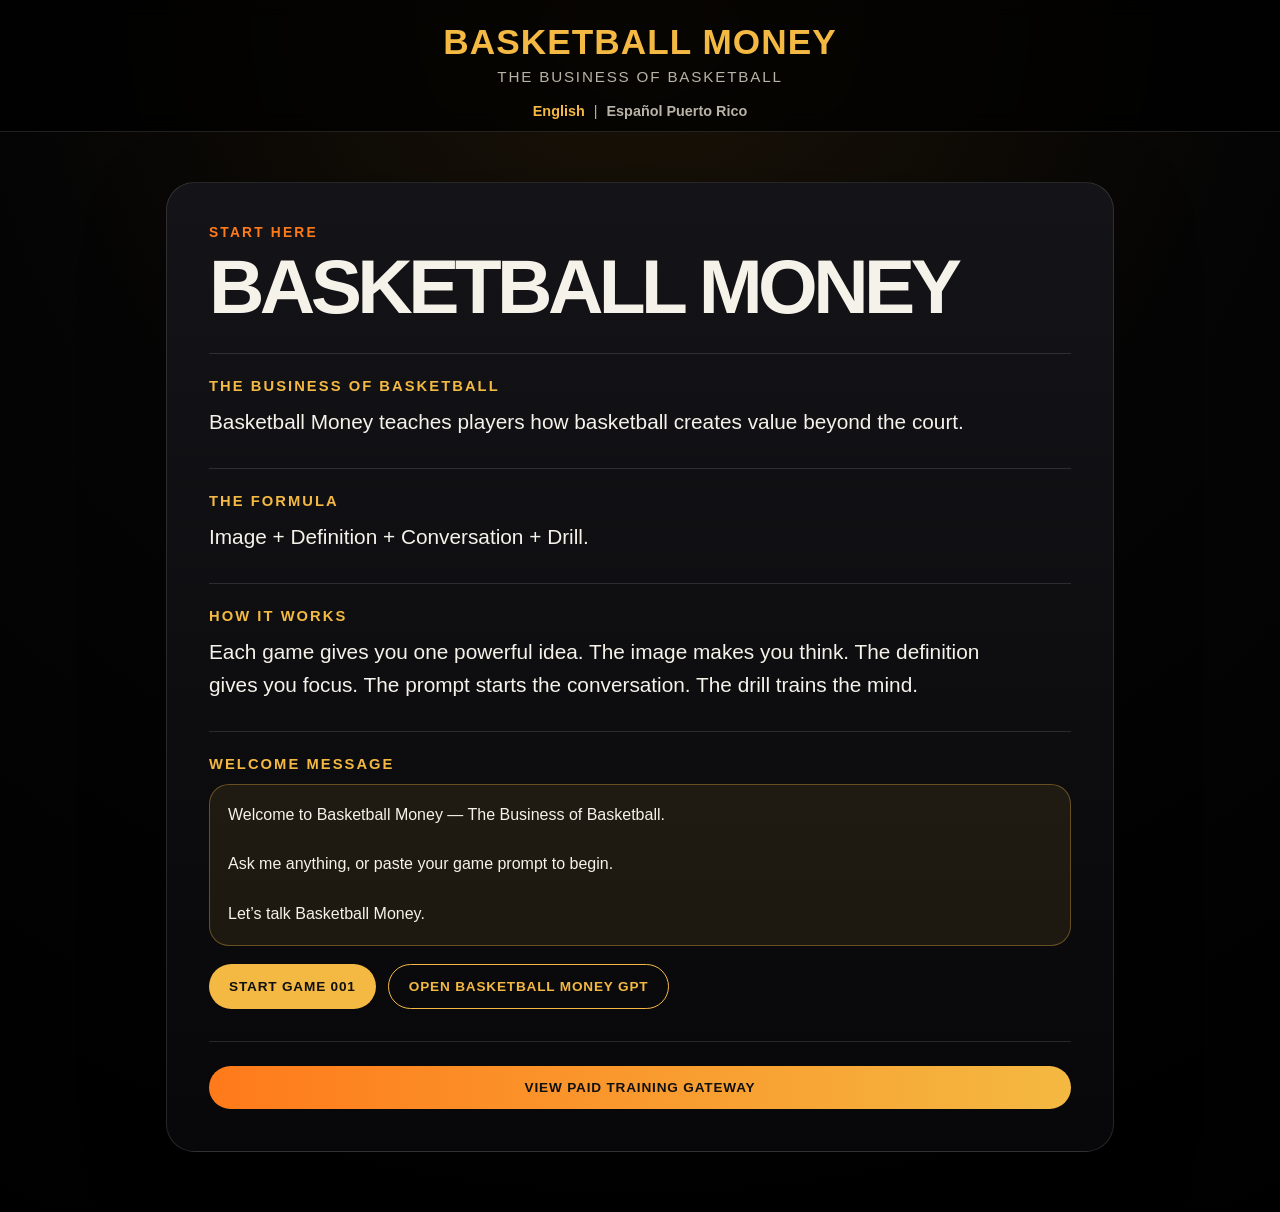
<file: index.html>
<!DOCTYPE html>
<html lang="en">
<head>
  <meta charset="UTF-8" />
  <meta name="viewport" content="width=device-width, initial-scale=1.0" />

  <title>Basketball Money — The Business of Basketball</title>

  <meta 
    name="description" 
    content="Basketball Money — The Business of Basketball. Learn how basketball creates value beyond the court through skill, attention, trust, relationships, proof, and opportunity."
  />

  <link rel="stylesheet" href="./css/basketball-money.css" />
</head>

<body class="lang-en">

  <header class="bm-header">
    <a href="./index.html" class="bm-logo">Basketball Money</a>

    <div class="bm-tagline">
      <span class="en">The Business of Basketball</span>
      <span class="es">El Negocio del Baloncesto</span>
    </div>

    <div class="language-toggle" aria-label="Language toggle">
      <button class="lang-btn active" data-lang="en">English</button>
      <span>|</span>
      <button class="lang-btn" data-lang="es">Español Puerto Rico</button>
    </div>
  </header>

  <main class="game-page">

    <section class="game-card">

      <div class="game-number">
        <span class="en">START HERE</span>
        <span class="es">COMIENZA AQUÍ</span>
      </div>

      <h1>
        <span class="en">Basketball Money</span>
        <span class="es">Basketball Money</span>
      </h1>

      <div class="content-block">
        <h2>
          <span class="en">The Business of Basketball</span>
          <span class="es">El Negocio del Baloncesto</span>
        </h2>

        <p class="en">
          Basketball Money teaches players how basketball creates value beyond the court.
        </p>

        <p class="es">
          Basketball Money le enseña a los jugadores cómo el baloncesto crea valor más allá de la cancha.
        </p>
      </div>

      <div class="content-block">
        <h2>
          <span class="en">The Formula</span>
          <span class="es">La Fórmula</span>
        </h2>

        <p class="en">
          Image + Definition + Conversation + Drill.
        </p>

        <p class="es">
          Imagen + Definición + Conversación + Ejercicio.
        </p>
      </div>

      <div class="content-block">
        <h2>
          <span class="en">How It Works</span>
          <span class="es">Cómo Funciona</span>
        </h2>

        <p class="en">
          Each game gives you one powerful idea. The image makes you think. The definition gives you focus. The prompt starts the conversation. The drill trains the mind.
        </p>

        <p class="es">
          Cada juego te da una idea poderosa. La imagen te hace pensar. La definición te da enfoque. El prompt comienza la conversación. El ejercicio entrena la mente.
        </p>
      </div>

      <div class="prompt-section">
        <h2>
          <span class="en">Welcome Message</span>
          <span class="es">Mensaje de Bienvenida</span>
        </h2>

        <div class="prompt-box">
          <p class="prompt-text en">
            Welcome to Basketball Money — The Business of Basketball.
            <br><br>
            Ask me anything, or paste your game prompt to begin.
            <br><br>
            Let’s talk Basketball Money.
          </p>

          <p class="prompt-text es">
            Bienvenido a Basketball Money — El Negocio del Baloncesto.
            <br><br>
            Pregúntame cualquier cosa, o pega el prompt del juego para comenzar.
            <br><br>
            Vamos a hablar de Basketball Money.
          </p>
        </div>

        <div class="button-row">
          <a href="./games/game-001.html" class="bm-button primary">
            <span class="en">Start Game 001</span>
            <span class="es">Comenzar Juego 001</span>
          </a>

          <a 
            href="https://chatgpt.com/g/g-69edeb730b3c8191b4f438b058ecc2e2-get-ready-for-basketball-money" 
            target="_blank" 
            rel="noopener noreferrer" 
            class="bm-button secondary"
          >
            <span class="en">Open Basketball Money GPT</span>
            <span class="es">Abrir Basketball Money GPT</span>
          </a>
        </div>
      </div>

      <div class="next-game-wrap">
        <a href="./paid-gate.html" class="next-game-button">
          <span class="en">View Paid Training Gateway</span>
          <span class="es">Ver Entrada al Entrenamiento Pagado</span>
        </a>
      </div>

    </section>

  </main>

  <script src="./js/basketball-money.js"></script>
</body>
</html>
</file>
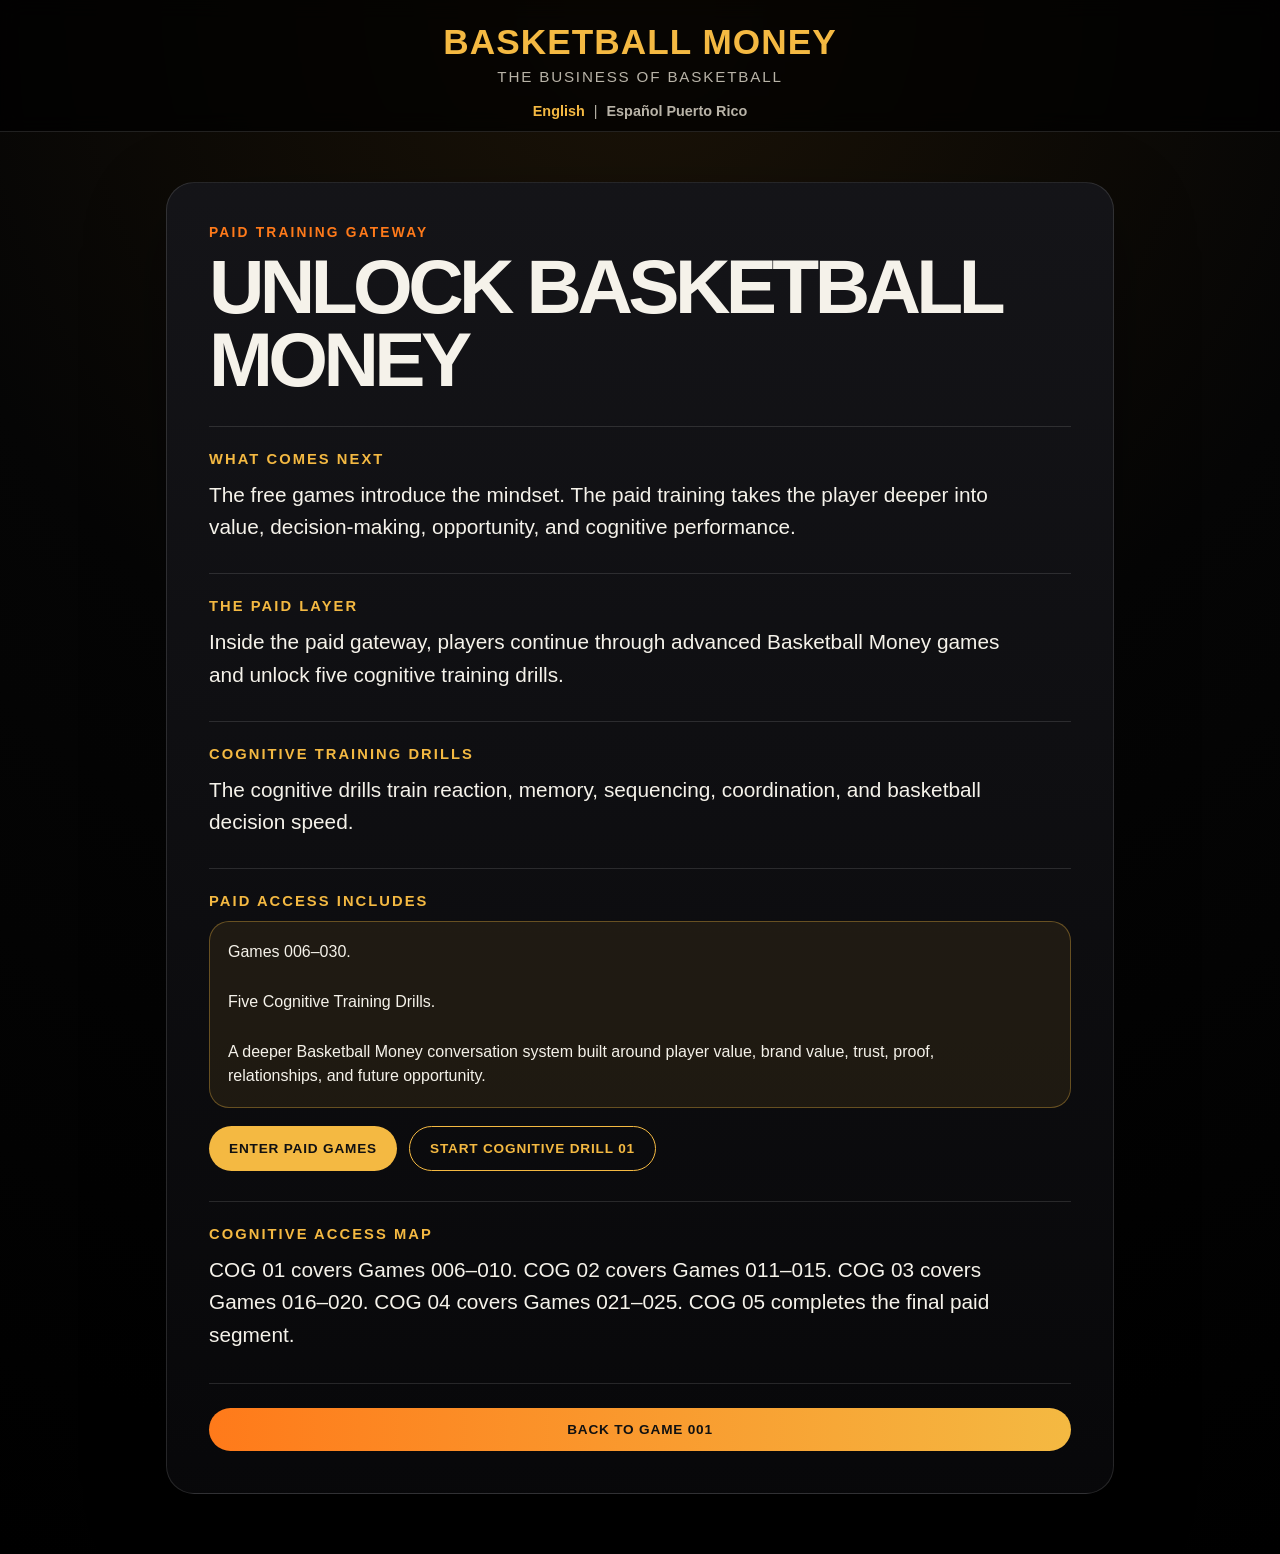
<file: paid-gate.html>
<!DOCTYPE html>
<html lang="en">
<head>
  <meta charset="UTF-8" />
  <meta name="viewport" content="width=device-width, initial-scale=1.0" />

  <title>Paid Training Gateway — Basketball Money</title>

  <meta 
    name="description" 
    content="Basketball Money paid training gateway. Continue from free games into advanced Basketball Money games and cognitive training drills."
  />

  <link rel="stylesheet" href="./css/basketball-money.css" />
</head>

<body class="lang-en">

  <header class="bm-header">
    <a href="./index.html" class="bm-logo">Basketball Money</a>

    <div class="bm-tagline">
      <span class="en">The Business of Basketball</span>
      <span class="es">El Negocio del Baloncesto</span>
    </div>

    <div class="language-toggle" aria-label="Language toggle">
      <button class="lang-btn active" data-lang="en">English</button>
      <span>|</span>
      <button class="lang-btn" data-lang="es">Español Puerto Rico</button>
    </div>
  </header>

  <main class="game-page">

    <section class="game-card">

      <div class="game-number">
        <span class="en">PAID TRAINING GATEWAY</span>
        <span class="es">ENTRADA AL ENTRENAMIENTO PAGADO</span>
      </div>

      <h1>
        <span class="en">Unlock Basketball Money</span>
        <span class="es">Desbloquea Basketball Money</span>
      </h1>

      <div class="content-block">
        <h2>
          <span class="en">What Comes Next</span>
          <span class="es">Qué Viene Ahora</span>
        </h2>

        <p class="en">
          The free games introduce the mindset. The paid training takes the player deeper into value, decision-making, opportunity, and cognitive performance.
        </p>

        <p class="es">
          Los juegos gratis introducen la mentalidad. El entrenamiento pagado lleva al jugador más profundo en valor, toma de decisiones, oportunidad y rendimiento cognitivo.
        </p>
      </div>

      <div class="content-block">
        <h2>
          <span class="en">The Paid Layer</span>
          <span class="es">La Capa Pagada</span>
        </h2>

        <p class="en">
          Inside the paid gateway, players continue through advanced Basketball Money games and unlock five cognitive training drills.
        </p>

        <p class="es">
          Dentro de la entrada pagada, los jugadores continúan con juegos avanzados de Basketball Money y desbloquean cinco ejercicios de entrenamiento cognitivo.
        </p>
      </div>

      <div class="content-block">
        <h2>
          <span class="en">Cognitive Training Drills</span>
          <span class="es">Ejercicios de Entrenamiento Cognitivo</span>
        </h2>

        <p class="en">
          The cognitive drills train reaction, memory, sequencing, coordination, and basketball decision speed.
        </p>

        <p class="es">
          Los ejercicios cognitivos entrenan reacción, memoria, secuencia, coordinación y velocidad de decisión en baloncesto.
        </p>
      </div>

      <div class="prompt-section">
        <h2>
          <span class="en">Paid Access Includes</span>
          <span class="es">El Acceso Pagado Incluye</span>
        </h2>

        <div class="prompt-box">
          <p class="prompt-text en">
            Games 006–030.
            <br><br>
            Five Cognitive Training Drills.
            <br><br>
            A deeper Basketball Money conversation system built around player value, brand value, trust, proof, relationships, and future opportunity.
          </p>

          <p class="prompt-text es">
            Juegos 006–030.
            <br><br>
            Cinco Ejercicios de Entrenamiento Cognitivo.
            <br><br>
            Un sistema de conversación más profundo de Basketball Money construido alrededor del valor del jugador, valor de marca, confianza, evidencia, relaciones y oportunidad futura.
          </p>
        </div>

        <div class="button-row">
          <a href="./games/game-006.html" class="bm-button primary">
            <span class="en">Enter Paid Games</span>
            <span class="es">Entrar a los Juegos Pagados</span>
          </a>

          <a href="./cogs/cog-01.html" class="bm-button secondary">
            <span class="en">Start Cognitive Drill 01</span>
            <span class="es">Comenzar Ejercicio Cognitivo 01</span>
          </a>
        </div>
      </div>

      <div class="content-block">
        <h2>
          <span class="en">Cognitive Access Map</span>
          <span class="es">Mapa de Acceso Cognitivo</span>
        </h2>

        <p class="en">
          COG 01 covers Games 006–010. COG 02 covers Games 011–015. COG 03 covers Games 016–020. COG 04 covers Games 021–025. COG 05 completes the final paid segment.
        </p>

        <p class="es">
          COG 01 cubre los Juegos 006–010. COG 02 cubre los Juegos 011–015. COG 03 cubre los Juegos 016–020. COG 04 cubre los Juegos 021–025. COG 05 completa el segmento final pagado.
        </p>
      </div>

      <div class="next-game-wrap">
        <a href="./games/game-001.html" class="next-game-button">
          <span class="en">Back to Game 001</span>
          <span class="es">Volver al Juego 001</span>
        </a>
      </div>

    </section>

  </main>

  <script src="./js/basketball-money.js"></script>
</body>
</html>
</file>
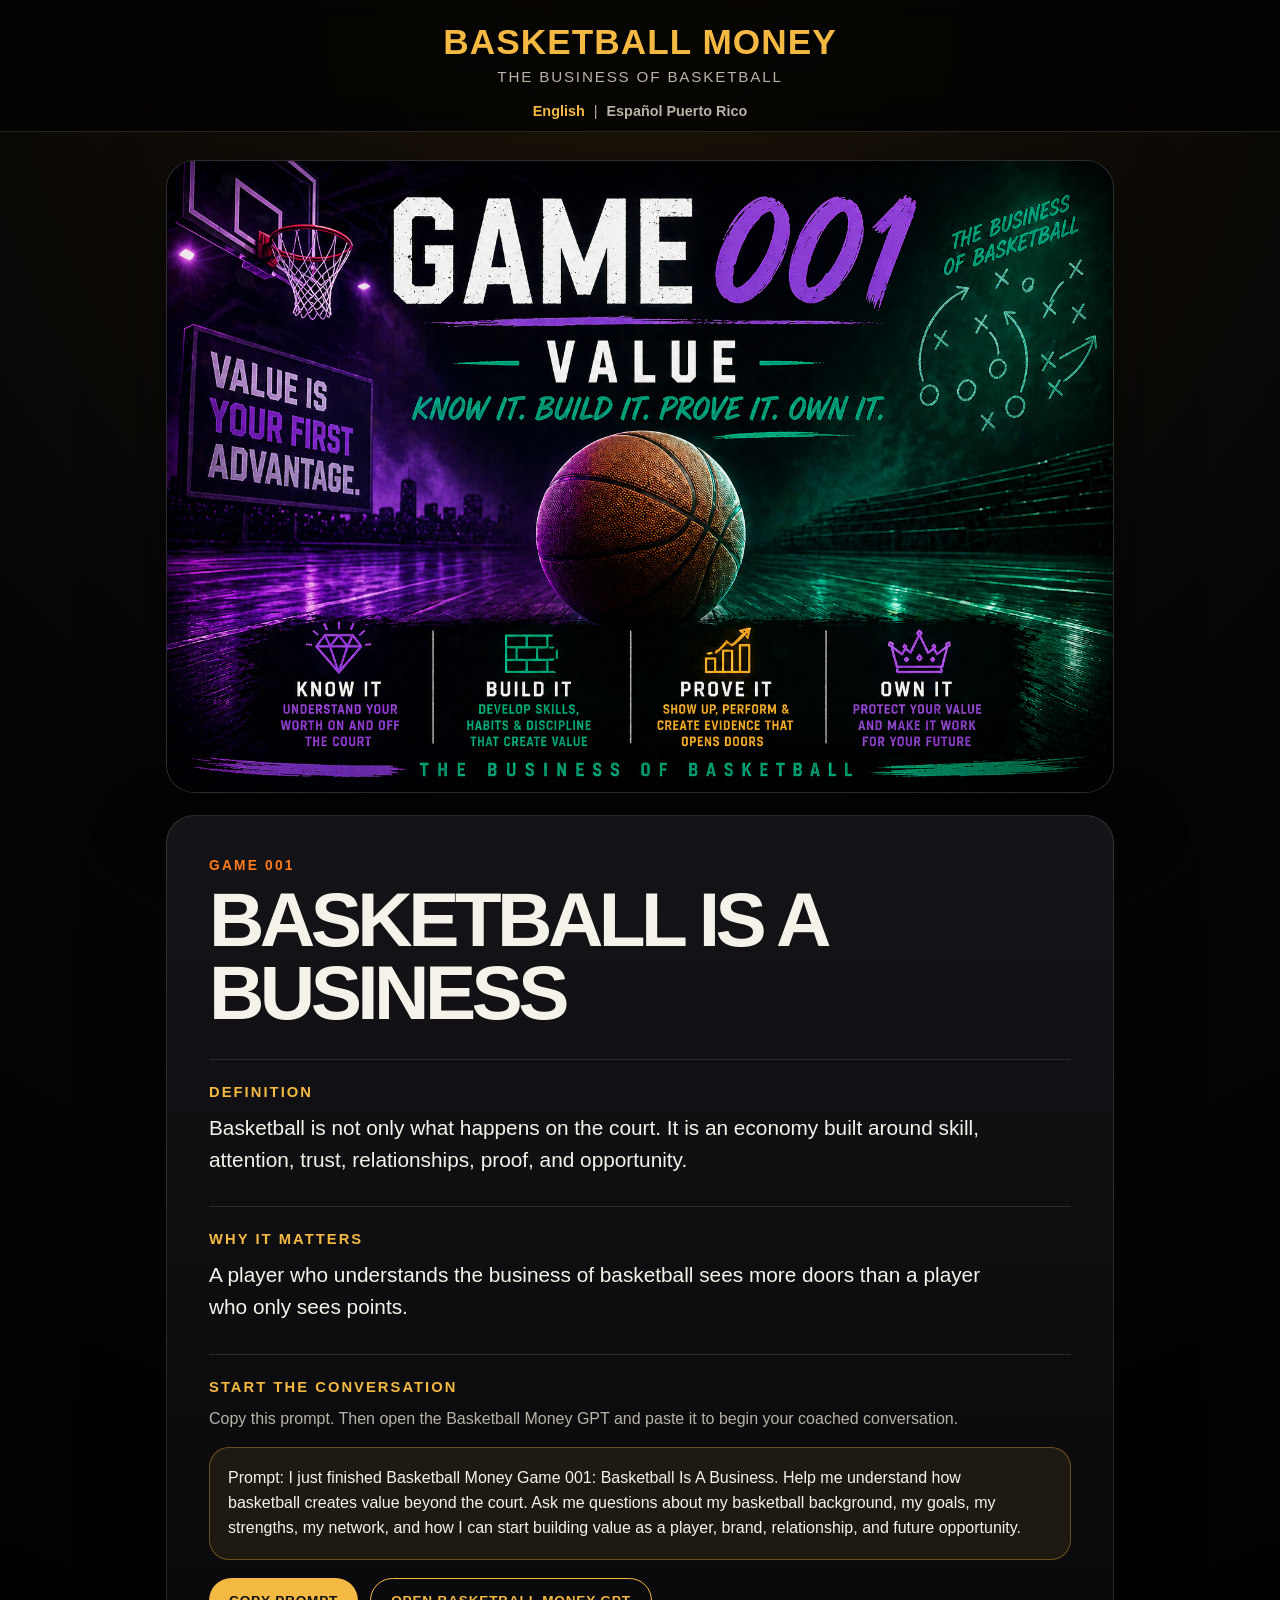
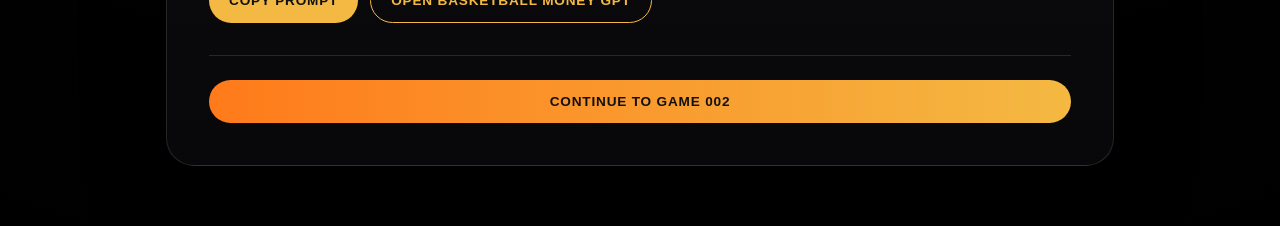
<file: games/game-001.html>
<!DOCTYPE html>
<html lang="en">
<head>
  <meta charset="UTF-8" />
  <meta name="viewport" content="width=device-width, initial-scale=1.0" />
  <title>Game 001 — Basketball Is A Business | Basketball Money</title>

  <link rel="stylesheet" href="../css/basketball-money.css" />
</head>

<body class="lang-en">

  <header class="bm-header">
    <a href="../index.html" class="bm-logo">Basketball Money</a>
    <div class="bm-tagline">The Business of Basketball</div>

    <div class="language-toggle" aria-label="Language toggle">
      <button class="lang-btn active" data-lang="en">English</button>
      <span>|</span>
      <button class="lang-btn" data-lang="es">Español Puerto Rico</button>
    </div>
  </header>

  <main class="game-page">

    <section class="hero-image-wrap">
      <img 
        src="../images/image-001.png" 
        alt="Basketball Money Game 001 — Basketball Is A Business" 
        class="hero-image"
      />
    </section>

    <section class="game-card">

      <div class="game-number">GAME 001</div>

      <h1>
        <span class="en">Basketball Is A Business</span>
        <span class="es">El Baloncesto Es Un Negocio</span>
      </h1>

      <div class="content-block">
        <h2>
          <span class="en">Definition</span>
          <span class="es">Definición</span>
        </h2>

        <p class="en">
          Basketball is not only what happens on the court. It is an economy built around skill, attention, trust, relationships, proof, and opportunity.
        </p>

        <p class="es">
          El baloncesto no es solo lo que pasa en la cancha. Es una economía construida alrededor de habilidad, atención, confianza, relaciones, evidencia y oportunidad.
        </p>
      </div>

      <div class="content-block">
        <h2>
          <span class="en">Why It Matters</span>
          <span class="es">Por Qué Importa</span>
        </h2>

        <p class="en">
          A player who understands the business of basketball sees more doors than a player who only sees points.
        </p>

        <p class="es">
          Un jugador que entiende el negocio del baloncesto ve más puertas que un jugador que solo ve puntos.
        </p>
      </div>

      <div class="prompt-section">
        <h2>
          <span class="en">Start the Conversation</span>
          <span class="es">Comienza la Conversación</span>
        </h2>

        <p class="prompt-instruction en">
          Copy this prompt. Then open the Basketball Money GPT and paste it to begin your coached conversation.
        </p>

        <p class="prompt-instruction es">
          Copia este prompt. Luego abre el Basketball Money GPT y pégalo para comenzar tu conversación guiada.
        </p>

        <div class="prompt-box">
          <p class="prompt-text en" id="prompt-en">
            Prompt: I just finished Basketball Money Game 001: Basketball Is A Business. Help me understand how basketball creates value beyond the court. Ask me questions about my basketball background, my goals, my strengths, my network, and how I can start building value as a player, brand, relationship, and future opportunity.
          </p>

          <p class="prompt-text es" id="prompt-es">
            Prompt: Acabo de terminar Basketball Money Juego 001: El Baloncesto Es Un Negocio. Ayúdame a entender cómo el baloncesto crea valor más allá de la cancha. Hazme preguntas sobre mi trasfondo en baloncesto, mis metas, mis fortalezas, mi red de contactos y cómo puedo empezar a construir valor como jugador, marca, relación y oportunidad futura.
          </p>
        </div>

        <div class="button-row">
          <button class="bm-button primary" id="copyPromptBtn">
            <span class="en">Copy Prompt</span>
            <span class="es">Copiar Prompt</span>
          </button>

          <a 
            class="bm-button secondary" 
            href="https://chatgpt.com/g/g-69edeb730b3c8191b4f438b058ecc2e2-get-ready-for-basketball-money" 
            target="_blank" 
            rel="noopener noreferrer"
          >
            <span class="en">Open Basketball Money GPT</span>
            <span class="es">Abrir Basketball Money GPT</span>
          </a>
        </div>

        <p class="copy-status" id="copyStatus" aria-live="polite"></p>
      </div>

      <div class="next-game-wrap">
        <a href="game-002.html" class="next-game-button">
          <span class="en">Continue to Game 002</span>
          <span class="es">Continuar al Juego 002</span>
        </a>
      </div>

    </section>

  </main>

  <script src="../js/basketball-money.js"></script>
</body>
</html>
</file>
<file: css/basketball-money.css>
:root {
  --black: #050505;
  --dark: #0d0d0f;
  --card: #151519;
  --white: #f5f2ea;
  --muted: #b8b3a7;
  --gold: #f4b942;
  --orange: #ff7a1a;
  --line: rgba(255, 255, 255, 0.12);
}

* {
  margin: 0;
  padding: 0;
  box-sizing: border-box;
}

body {
  background: radial-gradient(circle at top, #1c1408 0%, #050505 45%, #000 100%);
  color: var(--white);
  font-family: Arial, Helvetica, sans-serif;
  min-height: 100vh;
}

a {
  color: inherit;
  text-decoration: none;
}

.bm-header {
  width: 100%;
  padding: 22px 18px 12px;
  text-align: center;
  border-bottom: 1px solid var(--line);
  background: rgba(0, 0, 0, 0.72);
  backdrop-filter: blur(10px);
}

.bm-logo {
  display: inline-block;
  font-size: clamp(1.35rem, 4vw, 2.2rem);
  font-weight: 900;
  letter-spacing: 0.03em;
  text-transform: uppercase;
  color: var(--gold);
}

.bm-tagline {
  margin-top: 6px;
  color: var(--muted);
  font-size: 0.95rem;
  letter-spacing: 0.12em;
  text-transform: uppercase;
}

.language-toggle {
  margin-top: 18px;
  display: flex;
  justify-content: center;
  align-items: center;
  gap: 9px;
  color: var(--muted);
  font-size: 0.9rem;
}

.lang-btn {
  background: transparent;
  border: none;
  color: var(--muted);
  cursor: pointer;
  font-size: 0.9rem;
  font-weight: 700;
}

.lang-btn.active {
  color: var(--gold);
}

.game-page {
  width: min(980px, 100%);
  margin: 0 auto;
  padding: 28px 16px 60px;
}

.hero-image-wrap {
  width: 100%;
  border-radius: 28px;
  overflow: hidden;
  border: 1px solid var(--line);
  background: #111;
  box-shadow: 0 28px 80px rgba(0, 0, 0, 0.45);
}

.hero-image {
  width: 100%;
  display: block;
  object-fit: cover;
}

.game-card {
  margin-top: 22px;
  background: linear-gradient(180deg, rgba(21, 21, 25, 0.96), rgba(8, 8, 10, 0.96));
  border: 1px solid var(--line);
  border-radius: 28px;
  padding: clamp(22px, 5vw, 42px);
  box-shadow: 0 28px 80px rgba(0, 0, 0, 0.35);
}

.game-number {
  color: var(--orange);
  font-weight: 900;
  letter-spacing: 0.16em;
  font-size: 0.86rem;
  margin-bottom: 10px;
}

h1 {
  font-size: clamp(2.1rem, 8vw, 4.8rem);
  line-height: 0.95;
  letter-spacing: -0.06em;
  text-transform: uppercase;
  max-width: 820px;
}

.content-block,
.prompt-section {
  margin-top: 30px;
  padding-top: 24px;
  border-top: 1px solid var(--line);
}

h2 {
  font-size: 0.92rem;
  color: var(--gold);
  text-transform: uppercase;
  letter-spacing: 0.14em;
  margin-bottom: 12px;
}

p {
  color: var(--white);
  font-size: clamp(1.05rem, 2.4vw, 1.3rem);
  line-height: 1.55;
  max-width: 800px;
}

.prompt-instruction {
  color: var(--muted);
  font-size: 1rem;
  margin-bottom: 16px;
}

.prompt-box {
  border: 1px solid rgba(244, 185, 66, 0.34);
  background: rgba(244, 185, 66, 0.08);
  border-radius: 20px;
  padding: 18px;
}

.prompt-text {
  font-size: 1rem;
  color: var(--white);
}

.button-row {
  display: flex;
  flex-wrap: wrap;
  gap: 12px;
  margin-top: 18px;
}

.bm-button,
.next-game-button {
  display: inline-flex;
  justify-content: center;
  align-items: center;
  border-radius: 999px;
  padding: 14px 20px;
  font-weight: 900;
  text-transform: uppercase;
  letter-spacing: 0.06em;
  font-size: 0.85rem;
  cursor: pointer;
  transition: transform 0.2s ease, opacity 0.2s ease;
}

.bm-button:hover,
.next-game-button:hover {
  transform: translateY(-2px);
}

.bm-button.primary {
  border: none;
  background: var(--gold);
  color: #111;
}

.bm-button.secondary {
  border: 1px solid var(--gold);
  color: var(--gold);
  background: transparent;
}

.copy-status {
  margin-top: 12px;
  font-size: 0.95rem;
  color: var(--gold);
}

.next-game-wrap {
  margin-top: 32px;
  padding-top: 24px;
  border-top: 1px solid var(--line);
}

.next-game-button {
  width: 100%;
  background: linear-gradient(90deg, var(--orange), var(--gold));
  color: #111;
}

.es {
  display: none;
}

body.lang-es .en {
  display: none;
}

body.lang-es .es {
  display: inline;
}

body.lang-es p.es,
body.lang-es .prompt-text.es,
body.lang-es .prompt-instruction.es {
  display: block;
}

body.lang-en .en {
  display: inline;
}

body.lang-en p.en,
body.lang-en .prompt-text.en,
body.lang-en .prompt-instruction.en {
  display: block;
}

body.lang-en .es {
  display: none;
}

@media (max-width: 640px) {
  .button-row {
    flex-direction: column;
  }

  .bm-button,
  .next-game-button {
    width: 100%;
  }

  .game-card {
    border-radius: 22px;
  }

  .hero-image-wrap {
    border-radius: 22px;
  }
}
</file>
